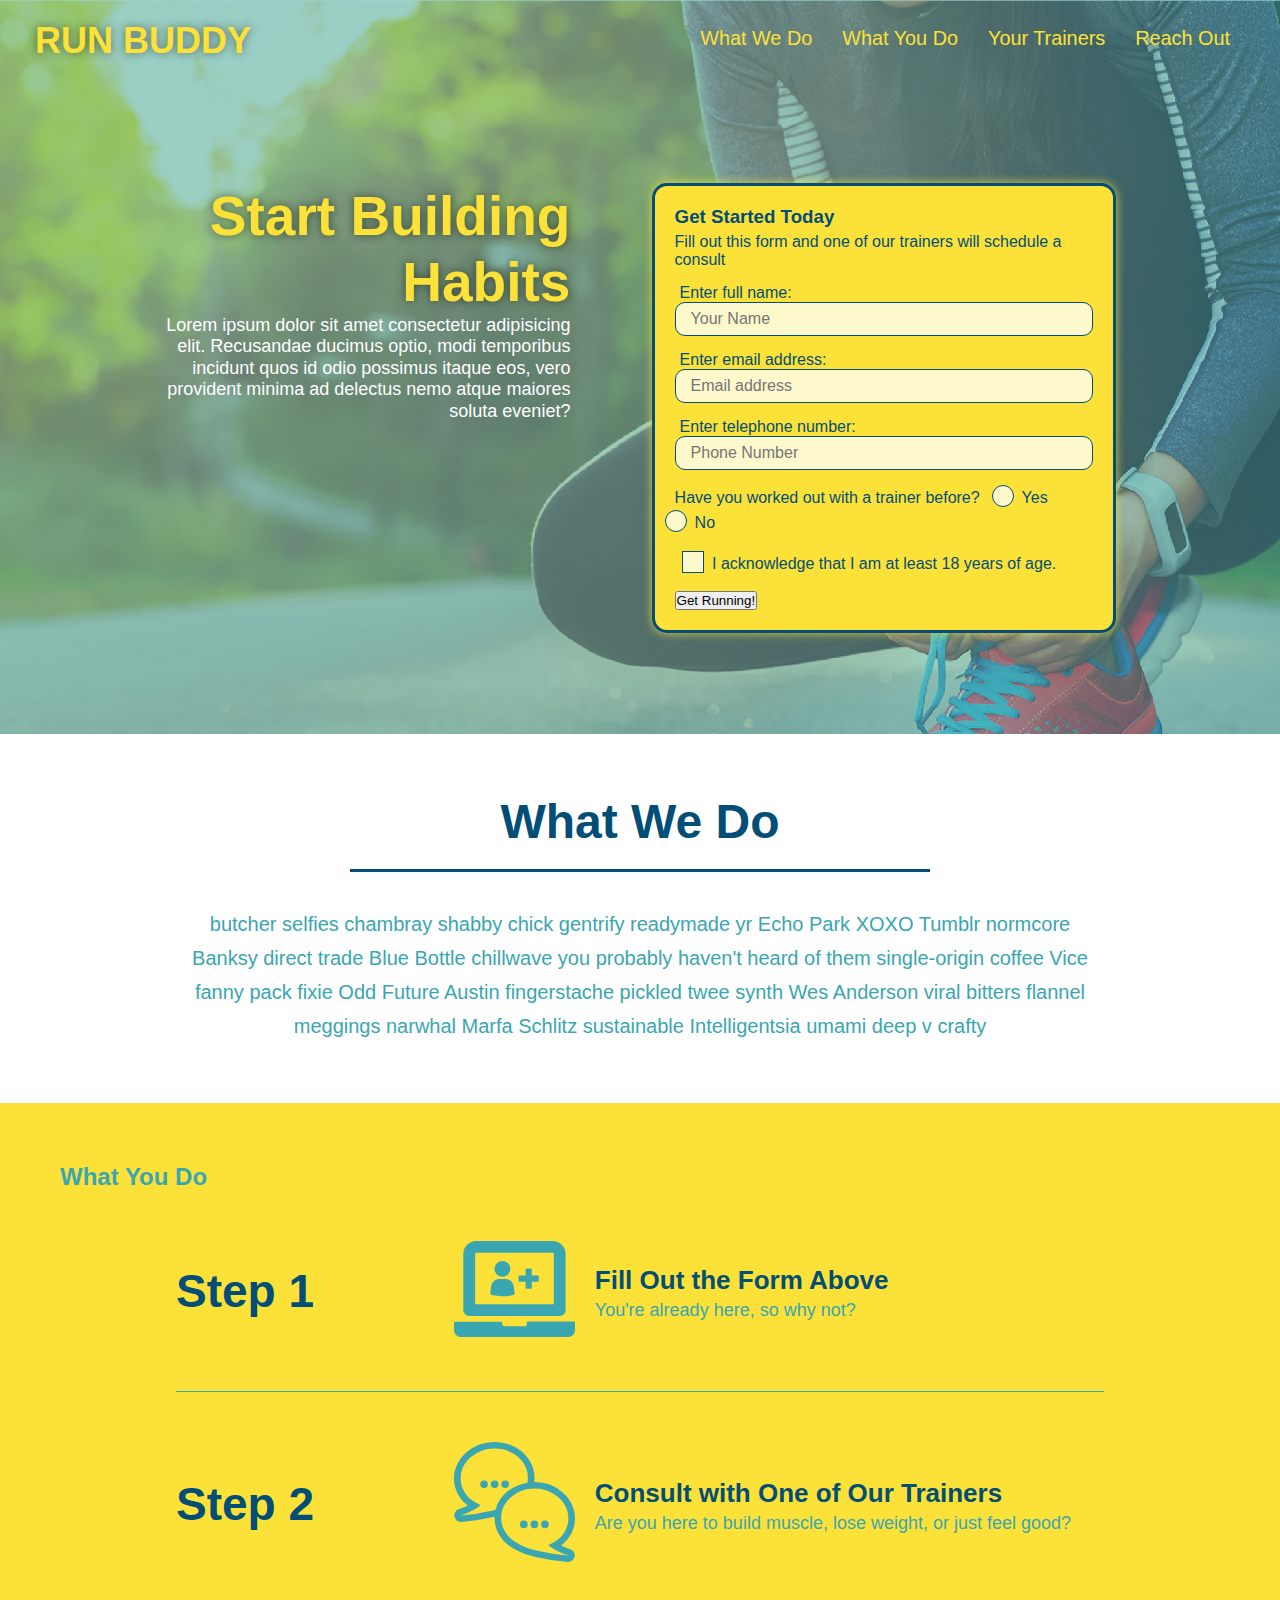
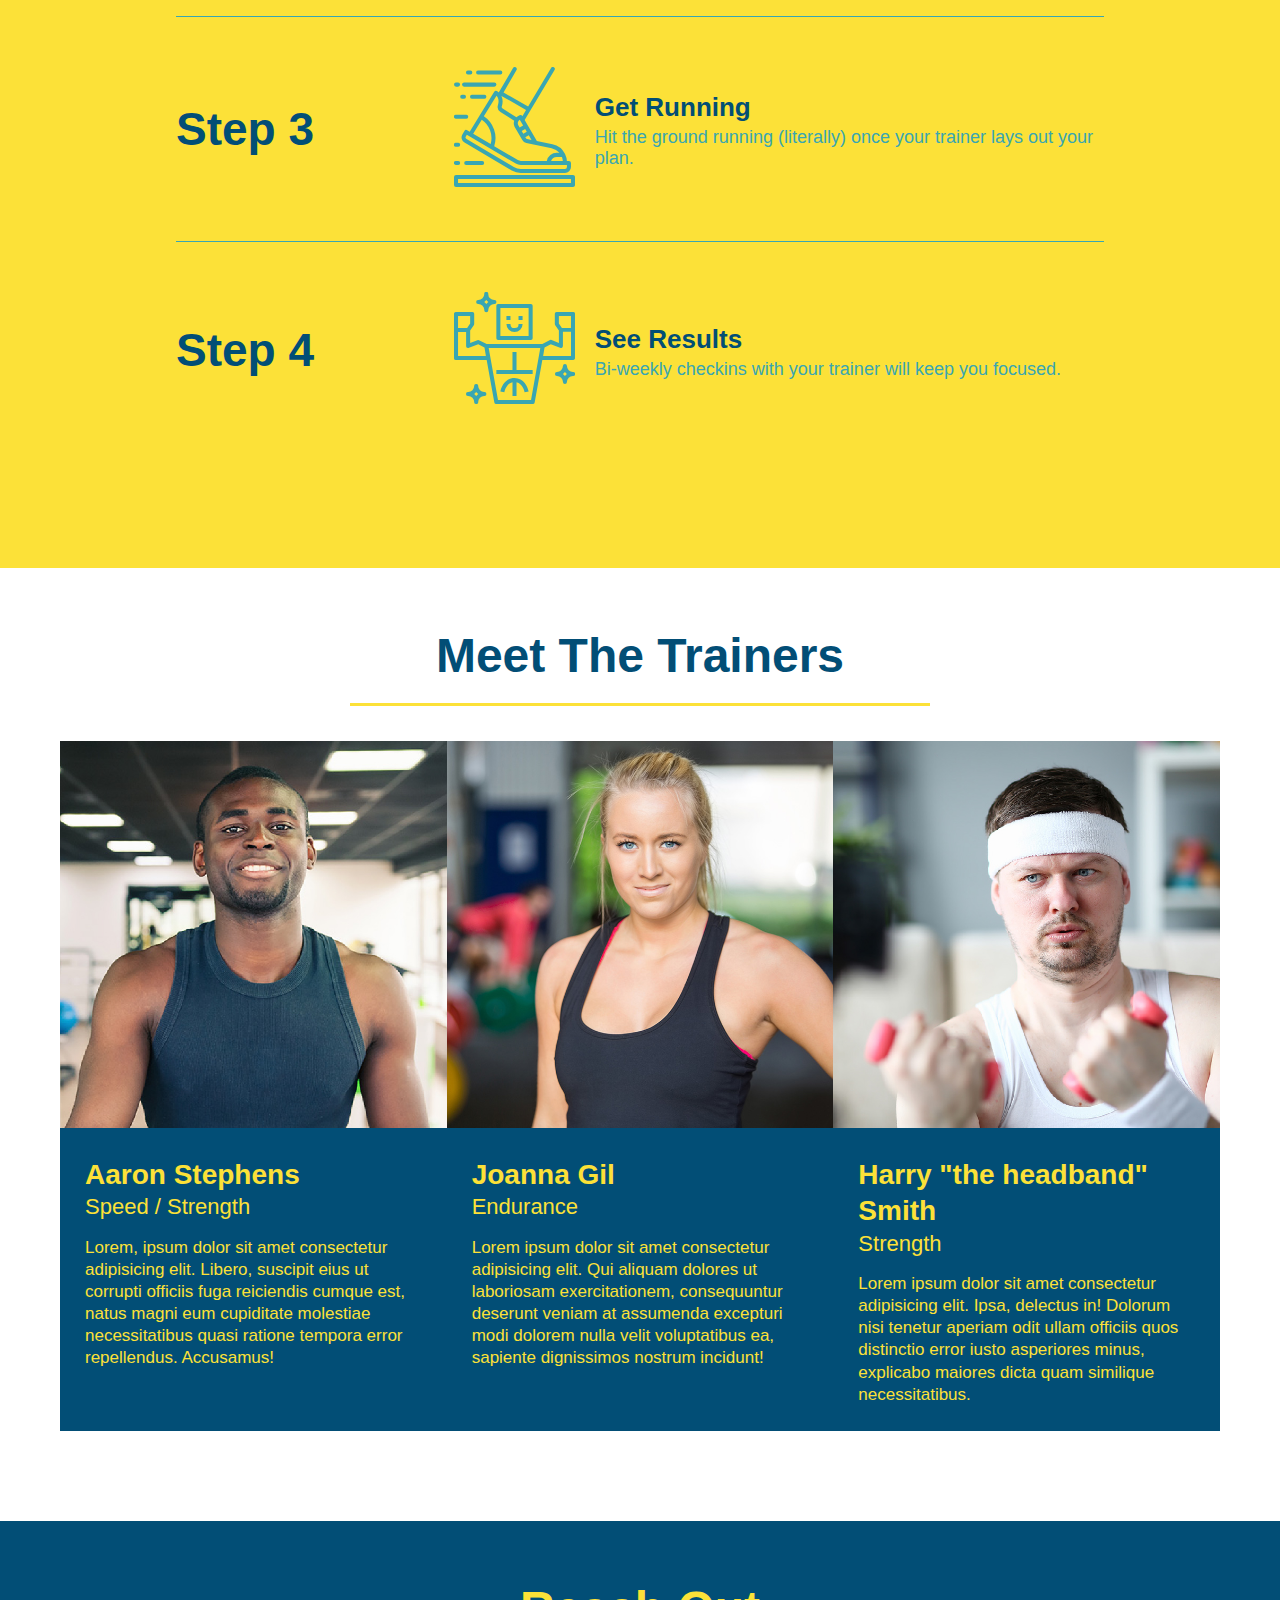
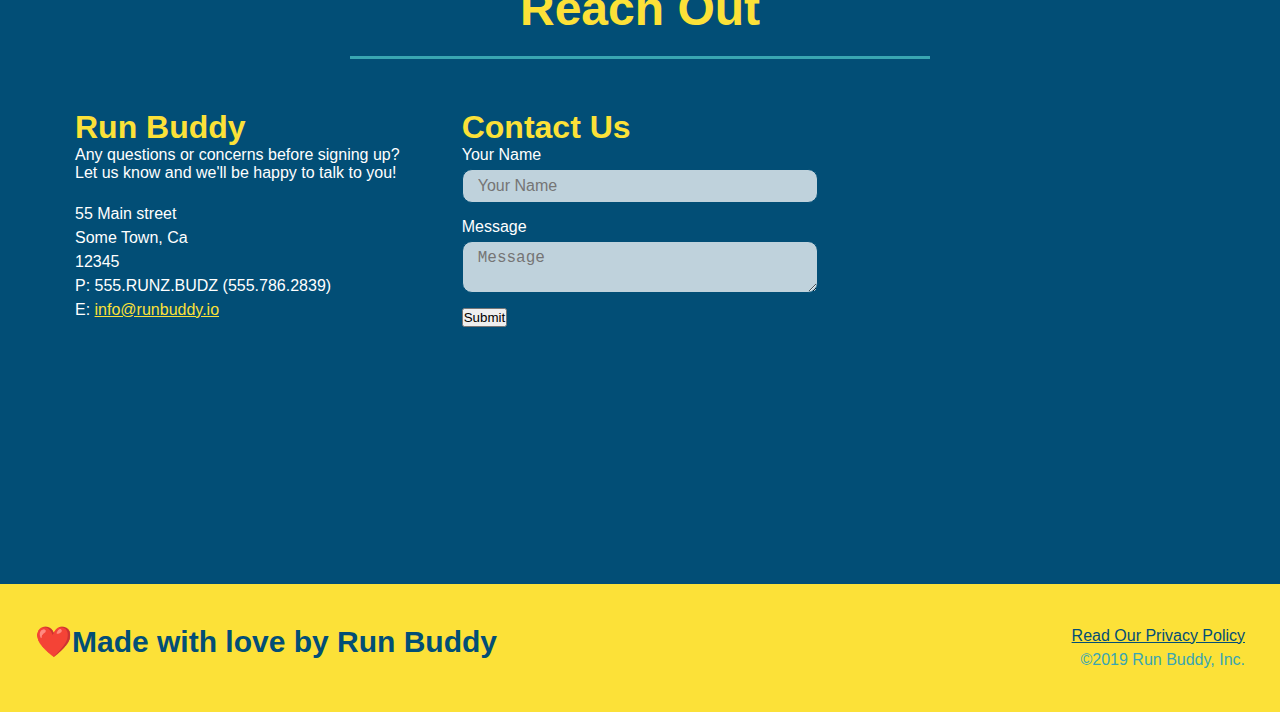
<file: index.html>
<!DOCTYPE html>
<html lang="en">
 
   <head> 
       <link rel="stylesheet" href="./assets/css/style.css" /> 
       <meta charset="UTF-8" />
       <meta name="viewport" content="width=device-width, initial-scale=1.0" />
       <title>Run Buddy</title> 
   </head>

</body>
   <!-- navigation -->
   <header>
        <h1>
            <a href="/">RUN BUDDY</a> 
        </h1>
        <nav>
            <!-- Unordered list element-->
            <ul>
                <!--List item element-->
                <li>
                    <!--Anchor element-->
                    <a href="#what-we-do">What We Do</a>
                </li>
                <li>
                    <a href="#what-you-do">What You Do</a>
                </li>
                <li>
                    <a href="#your-trainers">Your Trainers</a>
                </li>
                <li>
                    <a href="#reach-out">Reach Out</a> 
                </li> 
            </ul>
        </nav>
   </header>
 
    <!-- hero/jumbotron -->
    <section class="hero"> 
        <div class="hero-cta">
            <h2>Start Building Habits</h2>
            <p> Lorem ipsum dolor sit amet consectetur adipisicing elit. Recusandae ducimus optio, modi temporibus incidunt quos id odio possimus itaque eos, vero provident minima ad delectus nemo atque maiores soluta eveniet?</p>
        </div> 
        <div class="hero-form">
            <h3>Get Started Today</h3>
            <p>Fill out this form and one of our trainers will schedule a consult</p> 
        <!-- Add form element-->
        <form>
            <label for="name">Enter full name:</label> 
            <input type="text" placeholder="Your Name" name="name" id="name" class="form-input" /> 

            <label for="email">Enter email address:</label>
            <input type="email" placeholder="Email address" name="email" id="email" class="form-input" />

            <label for="phone">Enter telephone number:</label>
            <input type="tel" placeholder="Phone Number" name="phone" id="phone" class="form-input" /> 
            <p> 
                Have you worked out with a trainer before?
                <span class="radio-wrapper">
                    <input type="radio" name="trainer-confirm" id="trainer-yes" />
                    <label for="trainer-yes">Yes</label>
                </span>
                <span class="radio-wrapper">
                    <input type="radio" name="trainer-confirm" id="trainer-no" />
                    <label for="trainer-no">No</label> 
                </span>
            </p>
            <p>
               <span class="checkbox-wrapper">
                   <input type="checkbox" name="age-confirm" id="checkbox" />
                   <label for="checkbox">I acknowledge that I am at least 18 years of age.</label>
               </span>   
            </p>
            <button type="submit">
                 Get Running! 
            </button>  
        </form>
        </div> 
    </section>
    <!-- "what we do" section  -->
    <!-- Wrap every h2 with a class of "section-title" -->
    <section id="what-we-do" class="intro">
        <div class="flex-row">    
            <h2 class="section-title primary border">What We Do</h2>
        </div>
        <div class="flex-row">
            <p>
                butcher selfies chambray shabby chick gentrify readymade yr Echo Park XOXO Tumblr normcore Banksy direct trade Blue Bottle chillwave you probably haven't heard of them single-origin coffee Vice fanny pack fixie Odd Future Austin fingerstache pickled twee synth Wes Anderson viral bitters flannel meggings narwhal Marfa Schlitz sustainable Intelligentsia umami deep v crafty
            </p>
        </div>    
    </section>

    <!-- "what you do" section-->
    <section id="what-you-do" class="steps">
        <h2 class="setion-title secondary border">What You Do</h2>
        <!-- Took previous section and created a parent with two child elements -->
        <div class="step">
            <h3>Step 1</h3>
            <div class="step-info">
                <div class="step-img">
                    <img src="./assets/images/step-1.svg" alt="" />
                </div> 
                <div class="step-text">
                    <h4>Fill Out the Form Above</h4>
                    <p>You're already here, so why not?</p>
                </div>    
            </div>
        </div>

        <div class="step">
            <h3>Step 2</h3>
            <div class="step-info">
                <div class="step-img">
                    <img src="./assets/images/step-2.svg" alt="" />
                </div>
                <div class="step-text">
                    <h4>Consult with One of Our Trainers</h4> 
                    <p>Are you here to build muscle, lose weight, or just feel good?</p>   
                </div>
            </div>
        </div>

        <div class="step">
            <h3> Step 3</h3>
            <div class="step-info">
                <div class="step-img">
                    <img src="./assets/images/step-3.svg" alt="" />
                </div>  
                <div class="step-text">  
                    <h4>Get Running</h4>    
                    <p>Hit the ground running (literally) once your trainer lays out your plan.</p>
                </div>
            </div>    
        </div>

        <div class="step">
            <h3>Step 4</h3>
            <div class="step-info">
                <div class="step-img">
                    <img src="./assets/images/step-4.svg" alt="" />
                </div>
                <div class="step-text">
                    <h4>See Results</h4>
                    <p>Bi-weekly checkins with your trainer will keep you focused.</p>
                </div>    
            </div>
        </div>
    </section>

    <!-- "meet the trainers" section-->
    <section id="your-trainers"> 
        <div class="flex-row"><h2 class="section-title primary-border"> Meet The Trainers</h2></div>
    <div class="trainers"> 
        <article class="trainer">
            <img src="./assets/images/trainer-1.jpg" alt="Aaron Stephens in his workout clothes ready to pump some iron" />
        <div class="trainer-bio">
            <h3 class="trainer-name">Aaron Stephens</h3>
            <h4 class="trainer-role">Speed / Strength</h4>
            <p> Lorem, ipsum dolor sit amet consectetur adipisicing elit. Libero, suscipit eius ut corrupti officiis fuga reiciendis cumque est, natus magni eum cupiditate molestiae necessitatibus quasi ratione tempora error repellendus. Accusamus!</p>
        </div>
        </article>
        <!-- Second trainer bio-->
        <article class="trainer">
            <img src="./assets/images/trainer-2.jpg" alt="Joanna Gil cooling off after a hard workout">
            <div class="trainer-bio">
                <h3 class="trainer-name">Joanna Gil</h3>
                <h4 class="trainer-role">Endurance</h4>
                <p>Lorem ipsum dolor sit amet consectetur adipisicing elit. Qui aliquam dolores ut laboriosam exercitationem, consequuntur deserunt veniam at assumenda excepturi modi dolorem nulla velit voluptatibus ea, sapiente dignissimos nostrum incidunt!</p>
            </div>
        </article>
        <!-- Third Trainer Bio-->
        <article class="trainer">
            <img src="./assets/images/trainer-3.jpg" alt="Harry Smith wearing a head band while lifting">
            <div class="trainer-bio">
                <h3 class="trainer-name"> Harry "the headband" Smith</h3>
                <h4 class="trainer-role">Strength</h4>
                <p>Lorem ipsum dolor sit amet consectetur adipisicing elit. Ipsa, delectus in! Dolorum nisi tenetur aperiam odit ullam officiis quos distinctio error iusto asperiores minus, explicabo maiores dicta quam similique necessitatibus.</p>
            </div>
        </article>
    </div>  
    </section>

    <!--"reach out" section-->
    <section id="reach-out" class="contact">
        <div class="flex-row"> 
            <h2 class="section-title secondary-border">Reach Out</h2> 
        </div>
        <div class="contact-info"> 
            <!--Contact Info-->
            <div>
                <h3>Run Buddy</h3>
                <p>
                    Any questions or concerns before signing up?
                    <br/>
                    Let us know and we'll be happy to talk to you!
                </p>
                <address>
                55 Main street <br/>
                Some Town, Ca <br/>
                12345 <br/>
                P: 555.RUNZ.BUDZ (555.786.2839) <br/>
                E: <a href="mailto:info@runbuddy.io">info@runbuddy.io</a>
                </address>
            </div> 

            <div class="contact-form">
                <h3>Contact Us</h3>
                <form>
                    <label for="contact-name">Your Name</label>
                    <input type="text" id="contact-name" placeholder="Your Name">

                    <label for="contact-message"> Message </label>
                    <textarea id="contact-message" placeholder="Message"></textarea>

                    <button type="submit"> Submit</button>
                </form>
            </div>
                
            <iframe
            src="https://www.google.com/maps/embed?pb=!1m18!1m12!1m3!1d3147.1079747227936!2d-120.42364418397035!3d37.92790791110593!2m3!1f0!2f0!3f0!3m2!1i1024!2i768!4f13.1!3m3!1m2!1s0x8090c49129b6ac57%3A0xb56c7eb95a2cd8bd!2sMain%20St%2C%20California%2095327!5e0!3m2!1sen!2sus!4v1616426329495!5m2!1sen!2sus" 
            style="border: 0;"
            allowfullscreen=""
            loading="lazy">
            </iframe>
        </div>
    </section>

    <!--footer -->
    <footer>
        <h2> ❤️Made with love by Run Buddy</h2> 
        <div>
            <a href="./privacy-policy.html"> Read Our Privacy Policy</a><br />
            &copy;2019 Run Buddy, Inc.
        </div>
    </footer> 
</body>
</html>
</file>
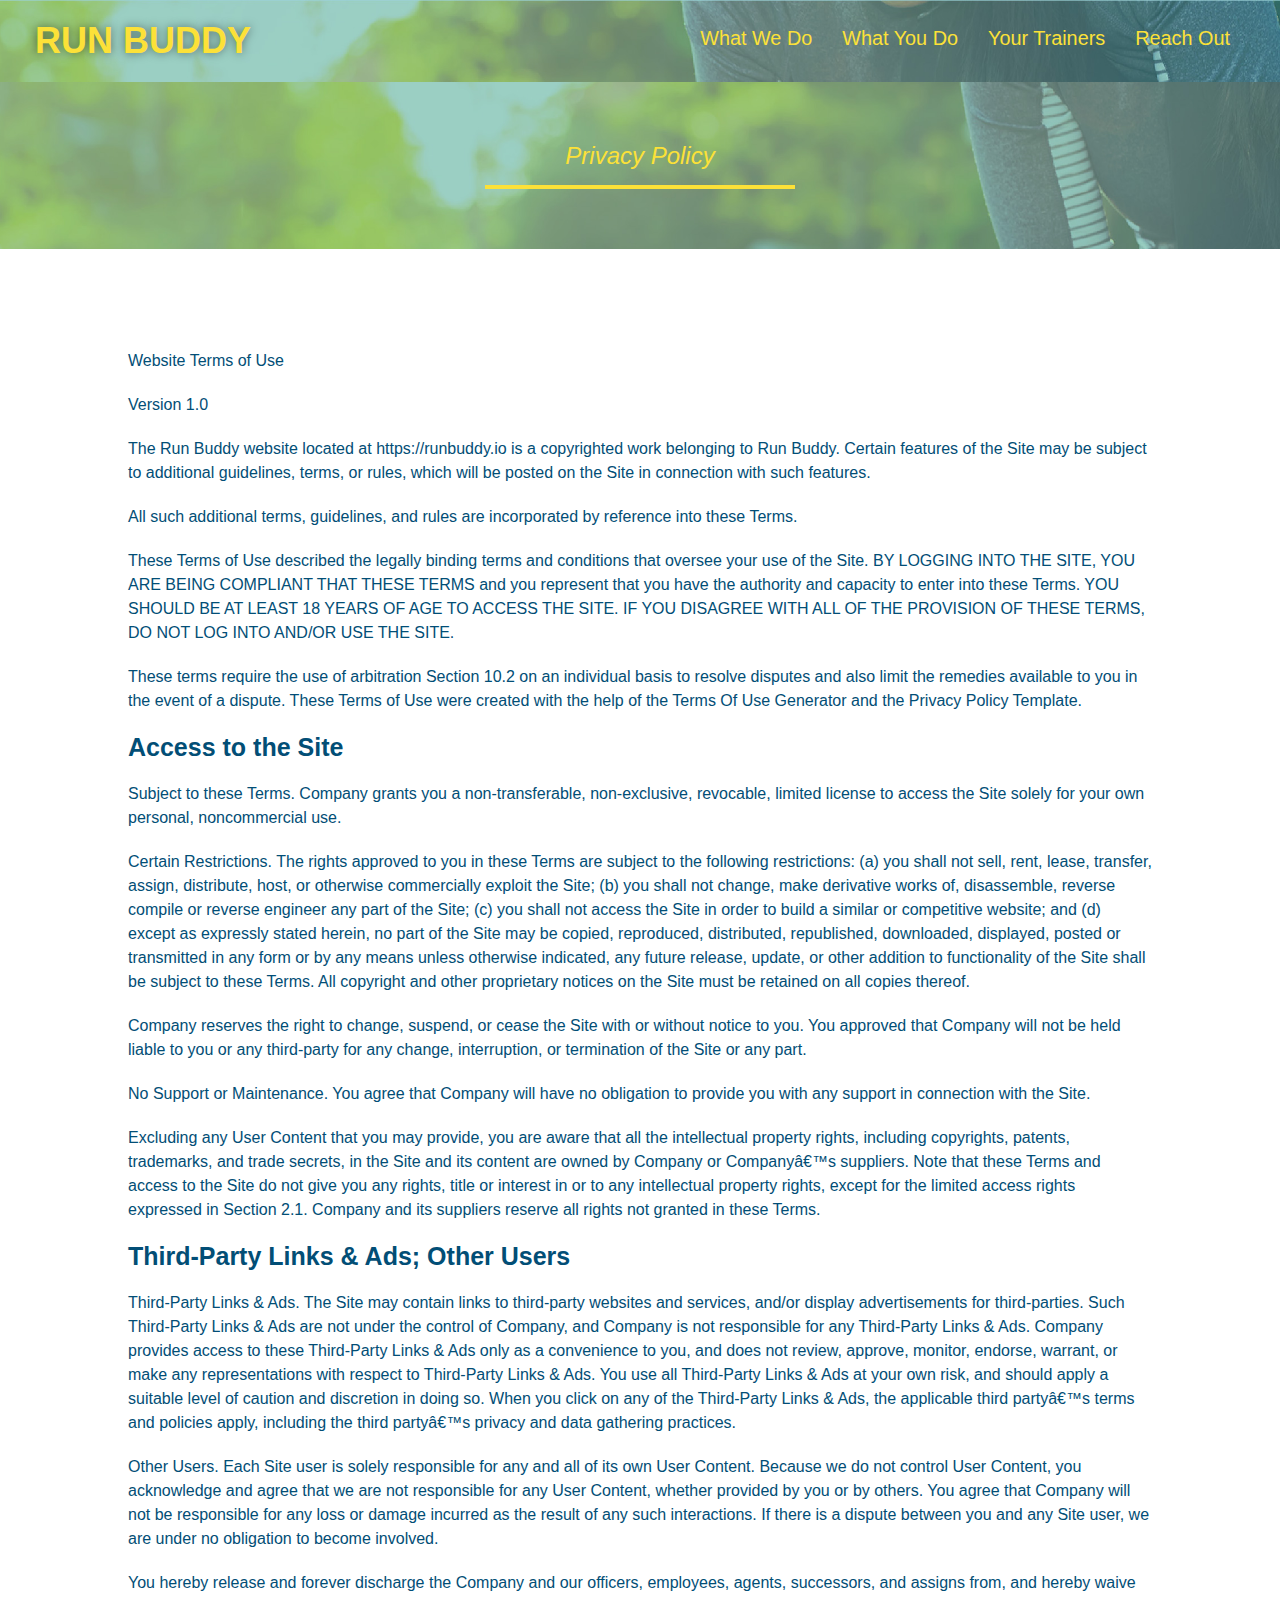
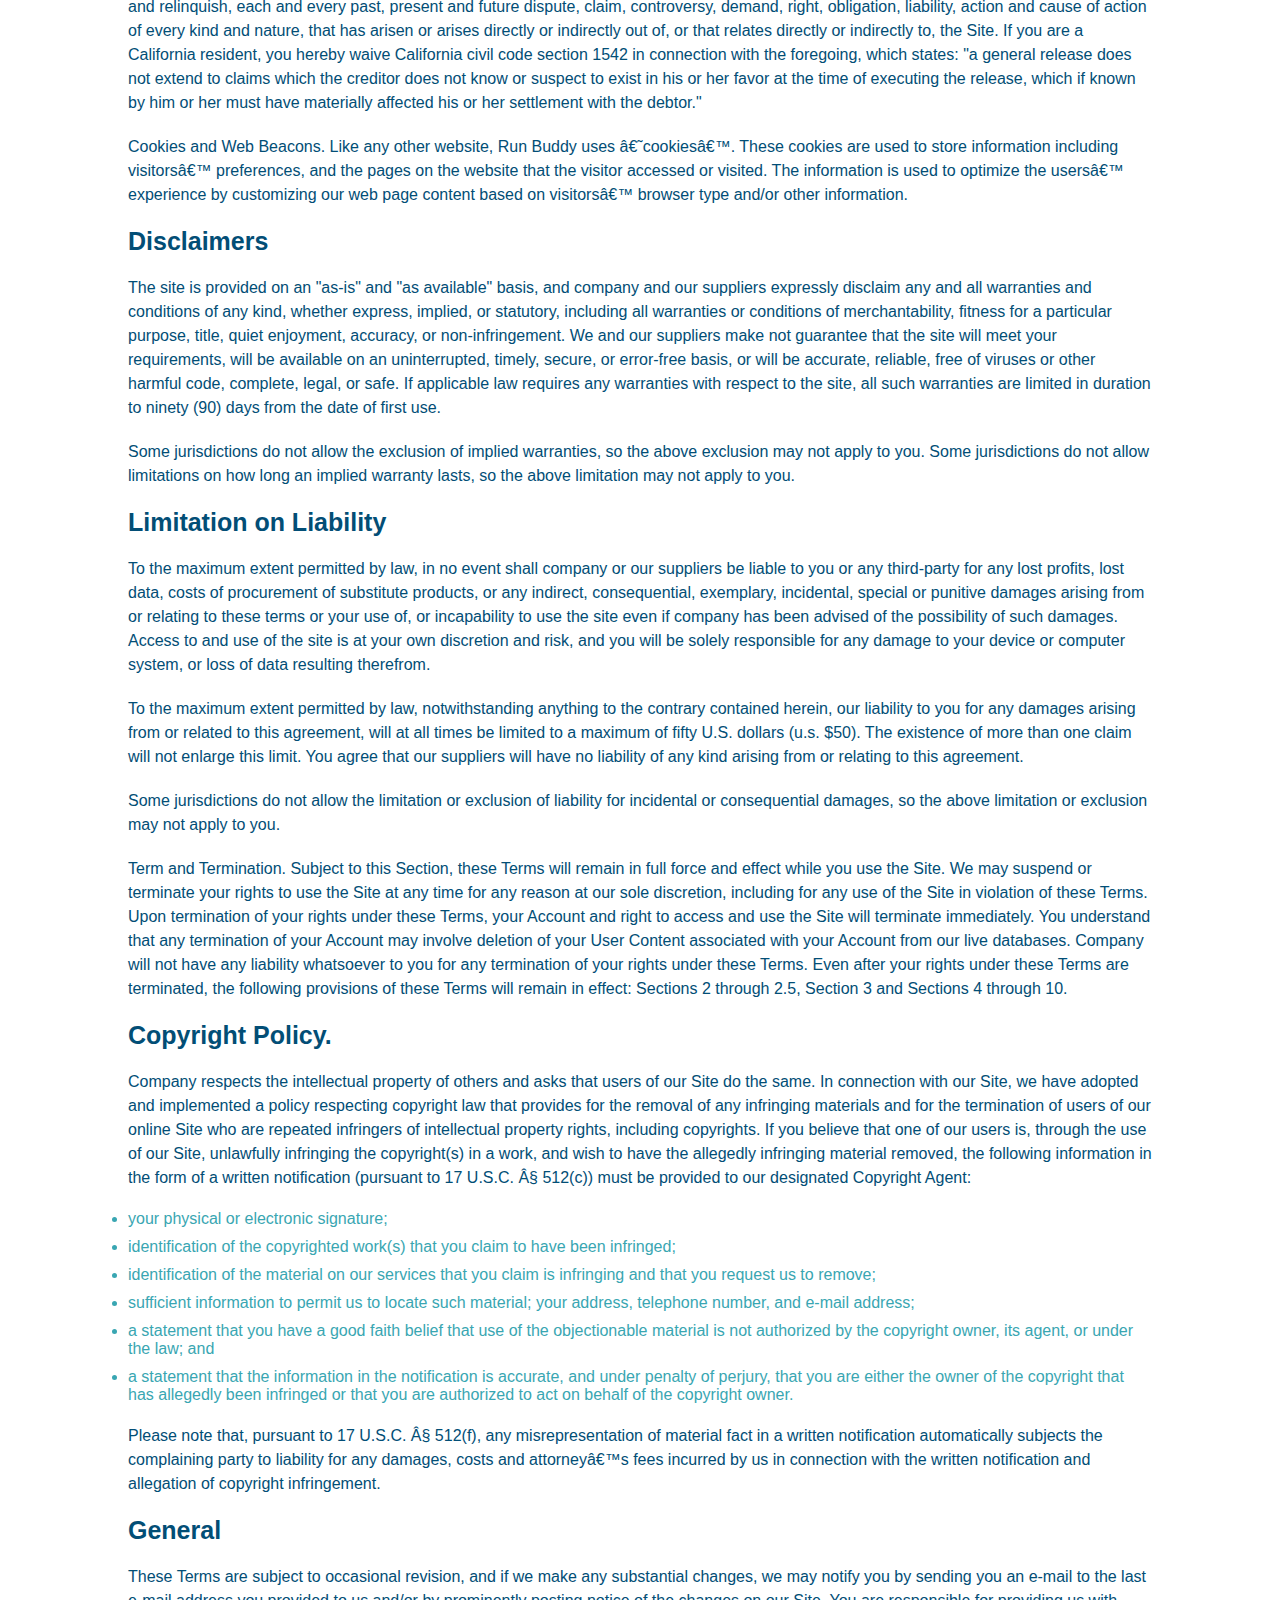
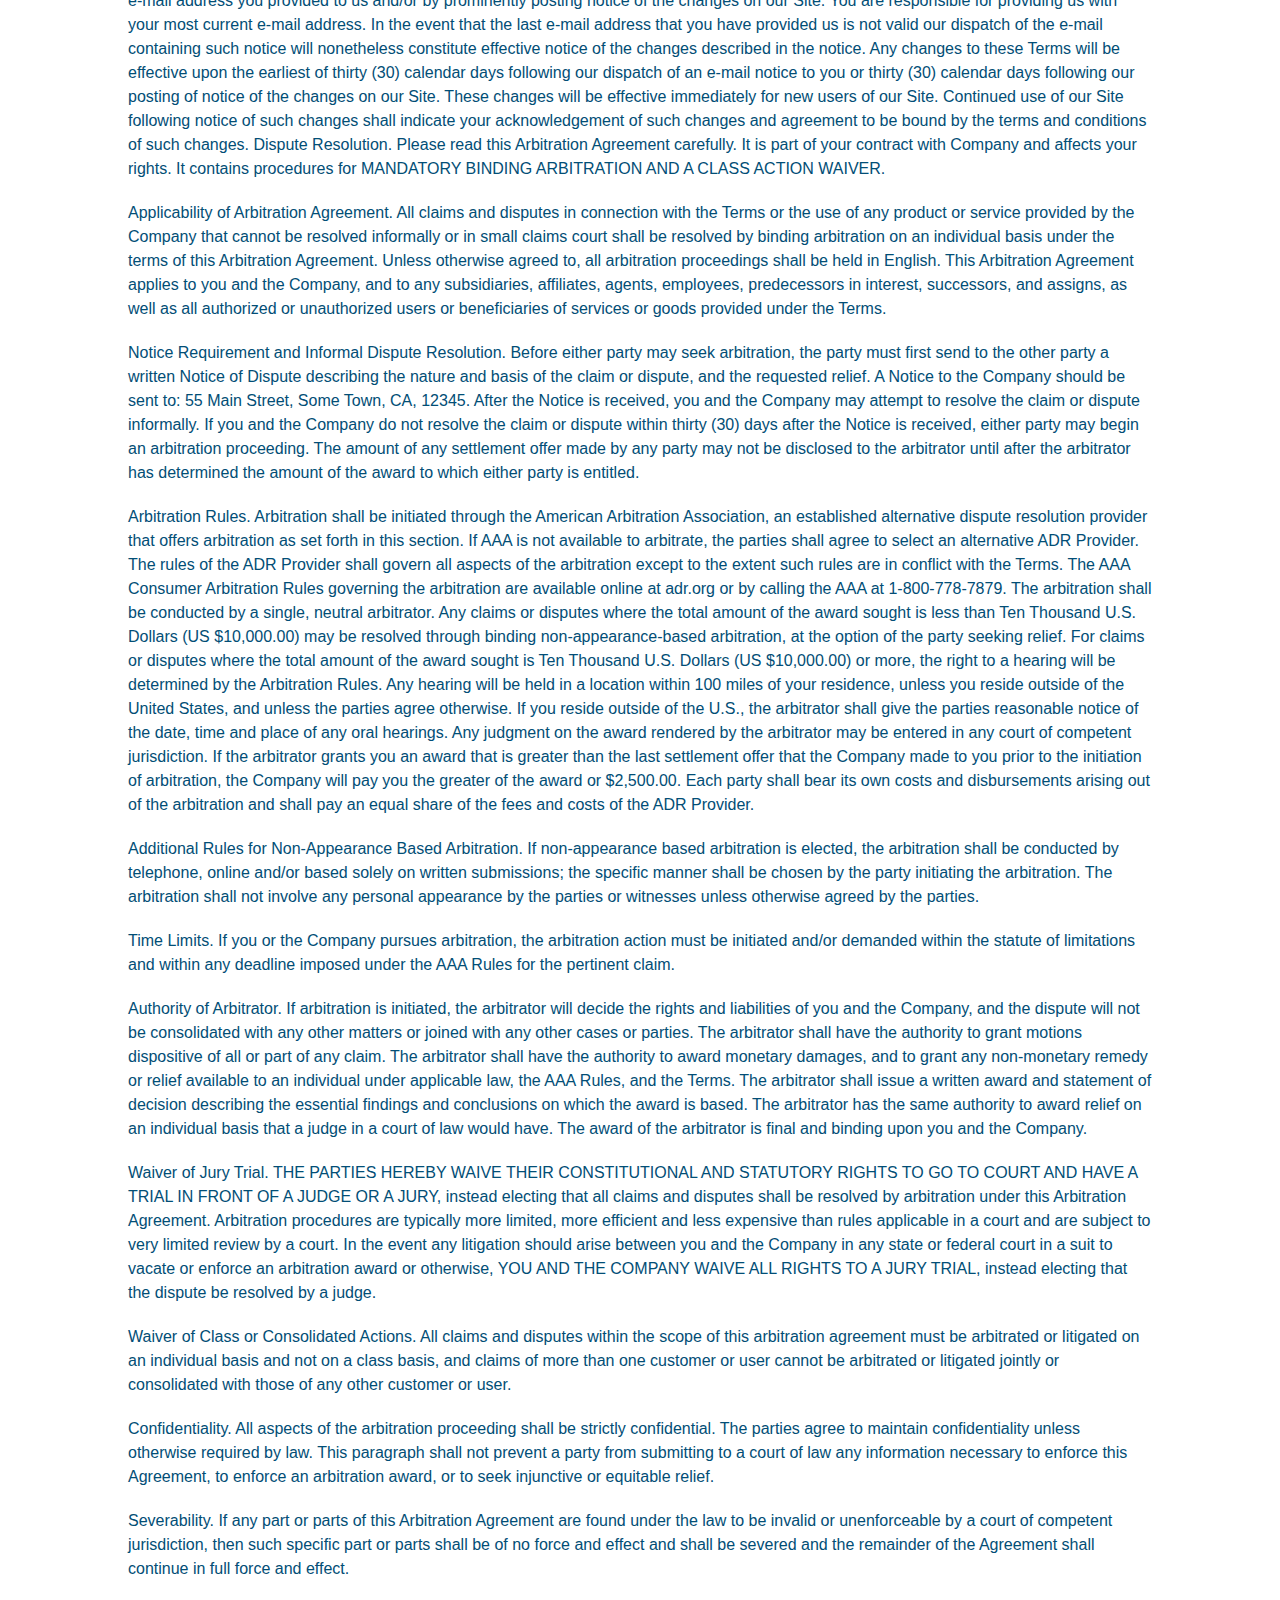
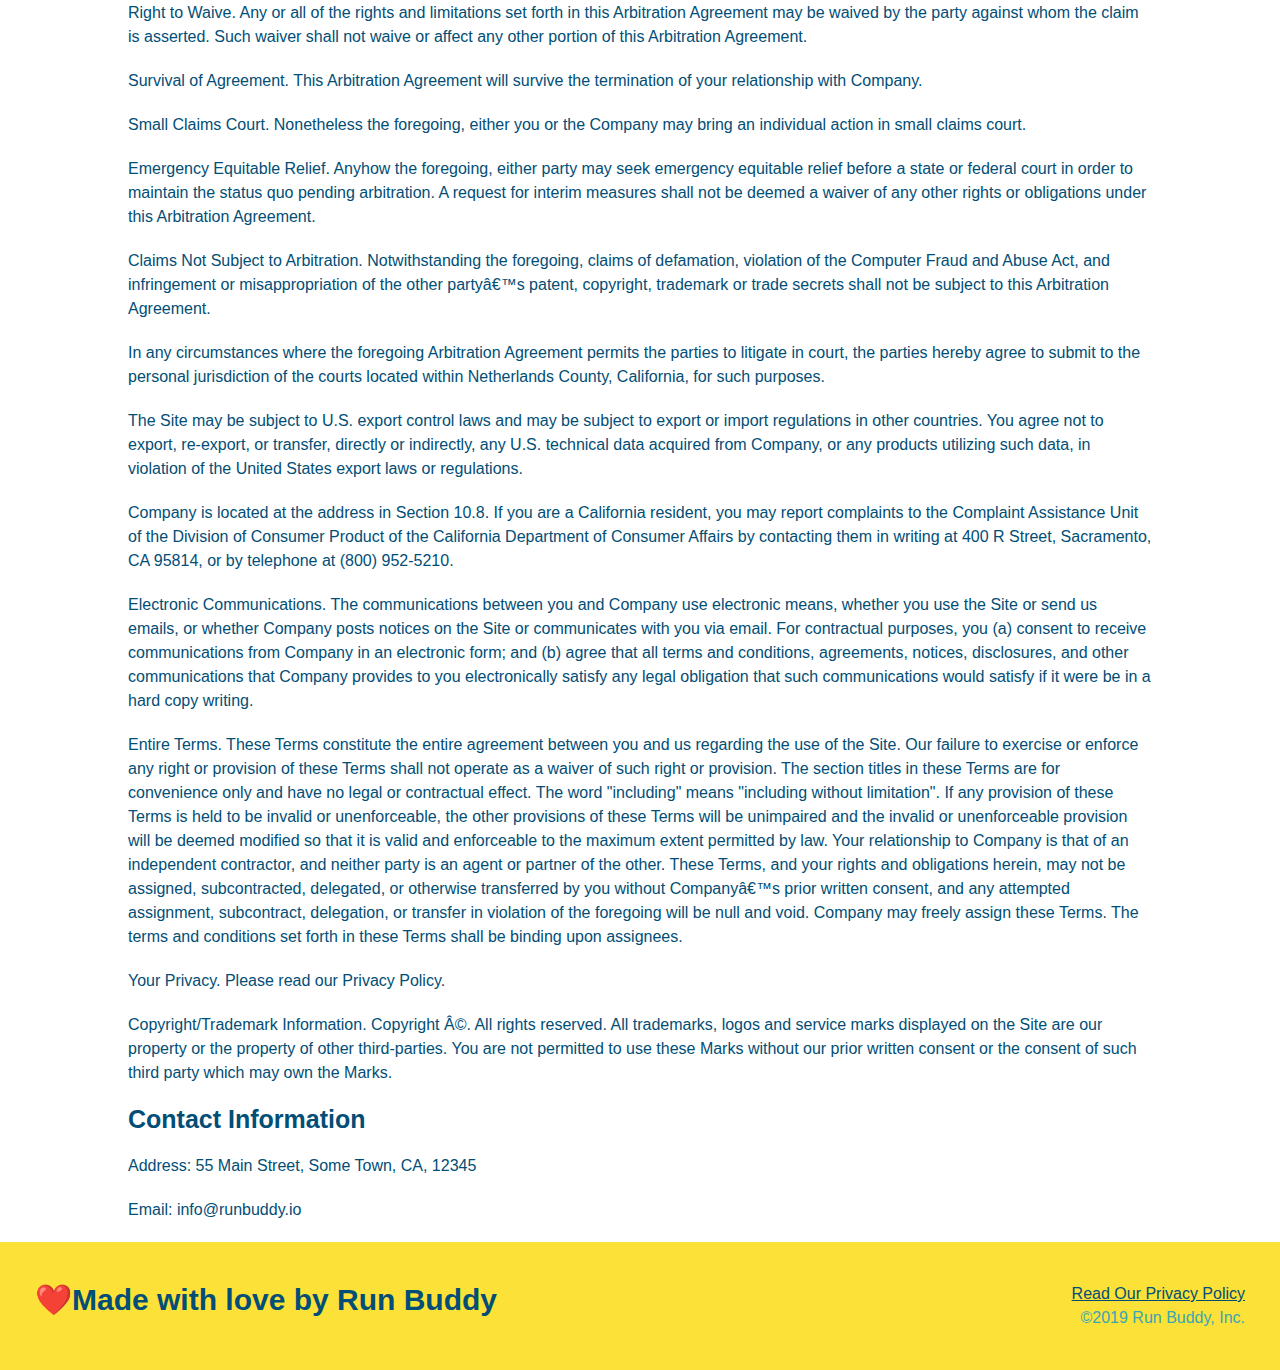
<file: privacy-policy.html>
<!DOCTYPE html>
<html lang="en-US">
    <head>
        <meta charset="UTF-8">
        <meta name="viewport" content="width=device-width, initial-scale=1.0"/>
        <title>Privacy Policy - Run Buddy</title>
        <link rel="stylesheet" href="./assets/css/style.css">
        <link rel="stylesheet" href="./assets/css/secondary-style.css">
    </head>
    
    <body>
        <header>
            <h1>
             <a href="/">RUN BUDDY</a> 
            </h1>
         <nav>
             <!-- Unordered list element-->
             <ul>
                 <!--List item element-->
                    <li>
                     <!--Anchor element-->
                        <a href="./index.html#what-we-do">What We Do</a>
                    </li>
                    <li>
                        <a href="./index.html#what-you-do">What You Do</a>
                    </li>
                    <li>
                        <a href="./index.htmkl#your-trainers">Your Trainers</a>
                    </li>
                    <li>
                        <a href=".index.html#reach-out">Reach Out</a> 
                    </li> 
                </ul>
            </nav>
        </header>
        <section class="hero">
            <div class="hero-secondary"></div> 
            <h2 class="page-title">
                Privacy Policy 
            </h2>
        </section>
        <article class="secondary-content">
            
      <p>
        Website Terms of Use
      </p>

      <p>
        Version 1.0
      </p>

      <p>
        The Run Buddy website located at https://runbuddy.io is a copyrighted work belonging to Run Buddy. Certain
        features of the Site may be subject to additional guidelines, terms, or rules, which will be posted on the Site
        in connection with such features.
      </p>

      <p>
        All such additional terms, guidelines, and rules are incorporated by reference into these Terms.
      </p>

      <p>
        These Terms of Use described the legally binding terms and conditions that oversee your use of the Site. BY
        LOGGING INTO THE SITE, YOU ARE BEING COMPLIANT THAT THESE TERMS and you represent that you have the authority
        and capacity to enter into these Terms. YOU SHOULD BE AT LEAST 18 YEARS OF AGE TO ACCESS THE SITE. IF YOU
        DISAGREE WITH ALL OF THE PROVISION OF THESE TERMS, DO NOT LOG INTO AND/OR USE THE SITE.
      </p>

      <p>
        These terms require the use of arbitration Section 10.2 on an individual basis to resolve disputes and also
        limit the remedies available to you in the event of a dispute. These Terms of Use were created with the help of
        the Terms Of Use Generator and the Privacy Policy Template.
      </p>

      <h3>
        Access to the Site
      </h3>

      <p>
        Subject to these Terms. Company grants you a non-transferable, non-exclusive, revocable, limited license to
        access the Site solely for your own personal, noncommercial use.
      </p>

      <p>
        Certain Restrictions. The rights approved to you in these Terms are subject to the following restrictions: (a)
        you shall not sell, rent, lease, transfer, assign, distribute, host, or otherwise commercially exploit the Site;
        (b) you shall not change, make derivative works of, disassemble, reverse compile or reverse engineer any part of
        the Site; (c) you shall not access the Site in order to build a similar or competitive website; and (d) except
        as expressly stated herein, no part of the Site may be copied, reproduced, distributed, republished, downloaded,
        displayed, posted or transmitted in any form or by any means unless otherwise indicated, any future release,
        update, or other addition to functionality of the Site shall be subject to these Terms. All copyright and other
        proprietary notices on the Site must be retained on all copies thereof.
      </p>

      <p>
        Company reserves the right to change, suspend, or cease the Site with or without notice to you. You approved
        that Company will not be held liable to you or any third-party for any change, interruption, or termination of
        the Site or any part.
      </p>

      <p>
        No Support or Maintenance. You agree that Company will have no obligation to provide you with any support in
        connection with the Site.
      </p>

      <p>
        Excluding any User Content that you may provide, you are aware that all the intellectual property rights,
        including copyrights, patents, trademarks, and trade secrets, in the Site and its content are owned by Company
        or Companyâ€™s suppliers. Note that these Terms and access to the Site do not give you any rights, title or
        interest in or to any intellectual property rights, except for the limited access rights expressed in Section
        2.1. Company and its suppliers reserve all rights not granted in these Terms.
      </p>

      <h3>
        Third-Party Links & Ads; Other Users
      </h3>

      <p>
        Third-Party Links & Ads. The Site may contain links to third-party websites and services, and/or display
        advertisements for third-parties. Such Third-Party Links & Ads are not under the control of Company, and Company
        is not responsible for any Third-Party Links & Ads. Company provides access to these Third-Party Links & Ads
        only as a convenience to you, and does not review, approve, monitor, endorse, warrant, or make any
        representations with respect to Third-Party Links & Ads. You use all Third-Party Links & Ads at your own risk,
        and should apply a suitable level of caution and discretion in doing so. When you click on any of the
        Third-Party Links & Ads, the applicable third partyâ€™s terms and policies apply, including the third partyâ€™s
        privacy and data gathering practices.
      </p>

      <p>
        Other Users. Each Site user is solely responsible for any and all of its own User Content. Because we do not
        control User Content, you acknowledge and agree that we are not responsible for any User Content, whether
        provided by you or by others. You agree that Company will not be responsible for any loss or damage incurred as
        the result of any such interactions. If there is a dispute between you and any Site user, we are under no
        obligation to become involved.
      </p>

      <p>
        You hereby release and forever discharge the Company and our officers, employees, agents, successors, and
        assigns from, and hereby waive and relinquish, each and every past, present and future dispute, claim,
        controversy, demand, right, obligation, liability, action and cause of action of every kind and nature, that has
        arisen or arises directly or indirectly out of, or that relates directly or indirectly to, the Site. If you are
        a California resident, you hereby waive California civil code section 1542 in connection with the foregoing,
        which states: "a general release does not extend to claims which the creditor does not know or suspect to exist
        in his or her favor at the time of executing the release, which if known by him or her must have materially
        affected his or her settlement with the debtor."
      </p>

      <p>
        Cookies and Web Beacons. Like any other website, Run Buddy uses â€˜cookiesâ€™. These cookies are used to store
        information including visitorsâ€™ preferences, and the pages on the website that the visitor accessed or visited.
        The information is used to optimize the usersâ€™ experience by customizing our web page content based on visitorsâ€™
        browser type and/or other information.
      </p>

      <h3>
        Disclaimers
      </h3>

      <p>
        The site is provided on an "as-is" and "as available" basis, and company and our suppliers expressly disclaim
        any and all warranties and conditions of any kind, whether express, implied, or statutory, including all
        warranties or conditions of merchantability, fitness for a particular purpose, title, quiet enjoyment, accuracy,
        or non-infringement. We and our suppliers make not guarantee that the site will meet your requirements, will be
        available on an uninterrupted, timely, secure, or error-free basis, or will be accurate, reliable, free of
        viruses or other harmful code, complete, legal, or safe. If applicable law requires any warranties with respect
        to the site, all such warranties are limited in duration to ninety (90) days from the date of first use.
      </p>

      <p>
        Some jurisdictions do not allow the exclusion of implied warranties, so the above exclusion may not apply to
        you. Some jurisdictions do not allow limitations on how long an implied warranty lasts, so the above limitation
        may not apply to you.
      </p>

      <h3>
        Limitation on Liability
      </h3>

      <p>
        To the maximum extent permitted by law, in no event shall company or our suppliers be liable to you or any
        third-party for any lost profits, lost data, costs of procurement of substitute products, or any indirect,
        consequential, exemplary, incidental, special or punitive damages arising from or relating to these terms or
        your use of, or incapability to use the site even if company has been advised of the possibility of such
        damages. Access to and use of the site is at your own discretion and risk, and you will be solely responsible
        for any damage to your device or computer system, or loss of data resulting therefrom.
      </p>

      <p>
        To the maximum extent permitted by law, notwithstanding anything to the contrary contained herein, our liability
        to you for any damages arising from or related to this agreement, will at all times be limited to a maximum of
        fifty U.S. dollars (u.s. $50). The existence of more than one claim will not enlarge this limit. You agree that
        our suppliers will have no liability of any kind arising from or relating to this agreement.
      </p>

      <p>
        Some jurisdictions do not allow the limitation or exclusion of liability for incidental or consequential
        damages, so the above limitation or exclusion may not apply to you.
      </p>

      <p>
        Term and Termination. Subject to this Section, these Terms will remain in full force and effect while you use
        the Site. We may suspend or terminate your rights to use the Site at any time for any reason at our sole
        discretion, including for any use of the Site in violation of these Terms. Upon termination of your rights under
        these Terms, your Account and right to access and use the Site will terminate immediately. You understand that
        any termination of your Account may involve deletion of your User Content associated with your Account from our
        live databases. Company will not have any liability whatsoever to you for any termination of your rights under
        these Terms. Even after your rights under these Terms are terminated, the following provisions of these Terms
        will remain in effect: Sections 2 through 2.5, Section 3 and Sections 4 through 10.
      </p>

      <h3>
        Copyright Policy.
      </h3>

      <p>
        Company respects the intellectual property of others and asks that users of our Site do the same. In connection
        with our Site, we have adopted and implemented a policy respecting copyright law that provides for the removal
        of any infringing materials and for the termination of users of our online Site who are repeated infringers of
        intellectual property rights, including copyrights. If you believe that one of our users is, through the use of
        our Site, unlawfully infringing the copyright(s) in a work, and wish to have the allegedly infringing material
        removed, the following information in the form of a written notification (pursuant to 17 U.S.C. Â§ 512(c)) must
        be provided to our designated Copyright Agent:
      </p>

      <ul>
        <li>
          your physical or electronic signature;
        </li>
        <li>
          identification of the copyrighted work(s) that you claim to have been infringed;
        </li>
        <li>
          identification of the material on our services that you claim is infringing and that you request us to remove;
        </li>
        <li>
          sufficient information to permit us to locate such material; your address, telephone number, and e-mail
          address;
        </li>
        <li>
          a statement that you have a good faith belief that use of the objectionable material is not authorized by the
          copyright owner, its agent, or under the law; and
        </li>
        <li>
          a statement that the information in the notification is accurate, and under penalty of perjury, that you are
          either the owner of the copyright that has allegedly been infringed or that you are authorized to act on
          behalf of the copyright owner.
        </li>
      </ul>

      <p>
        Please note that, pursuant to 17 U.S.C. Â§ 512(f), any misrepresentation of material fact in a written
        notification automatically subjects the complaining party to liability for any damages, costs and attorneyâ€™s
        fees incurred by us in connection with the written notification and allegation of copyright infringement.
      </p>

      <h3>
        General
      </h3>

      <p>
        These Terms are subject to occasional revision, and if we make any substantial changes, we may notify you by
        sending you an e-mail to the last e-mail address you provided to us and/or by prominently posting notice of the
        changes on our Site. You are responsible for providing us with your most current e-mail address. In the event
        that the last e-mail address that you have provided us is not valid our dispatch of the e-mail containing such
        notice will nonetheless constitute effective notice of the changes described in the notice. Any changes to these
        Terms will be effective upon the earliest of thirty (30) calendar days following our dispatch of an e-mail
        notice to you or thirty (30) calendar days following our posting of notice of the changes on our Site. These
        changes will be effective immediately for new users of our Site. Continued use of our Site following notice of
        such changes shall indicate your acknowledgement of such changes and agreement to be bound by the terms and
        conditions of such changes. Dispute Resolution. Please read this Arbitration Agreement carefully. It is part of
        your contract with Company and affects your rights. It contains procedures for MANDATORY BINDING ARBITRATION AND
        A CLASS ACTION WAIVER.
      </p>

      <p>
        Applicability of Arbitration Agreement. All claims and disputes in connection with the Terms or the use of any
        product or service provided by the Company that cannot be resolved informally or in small claims court shall be
        resolved by binding arbitration on an individual basis under the terms of this Arbitration Agreement. Unless
        otherwise agreed to, all arbitration proceedings shall be held in English. This Arbitration Agreement applies to
        you and the Company, and to any subsidiaries, affiliates, agents, employees, predecessors in interest,
        successors, and assigns, as well as all authorized or unauthorized users or beneficiaries of services or goods
        provided under the Terms.
      </p>

      <p>
        Notice Requirement and Informal Dispute Resolution. Before either party may seek arbitration, the party must
        first send to the other party a written Notice of Dispute describing the nature and basis of the claim or
        dispute, and the requested relief. A Notice to the Company should be sent to: 55 Main Street, Some Town, CA,
        12345. After the Notice is received, you and the Company may attempt to resolve the claim or dispute informally.
        If you and the Company do not resolve the claim or dispute within thirty (30) days after the Notice is received,
        either party may begin an arbitration proceeding. The amount of any settlement offer made by any party may not
        be disclosed to the arbitrator until after the arbitrator has determined the amount of the award to which either
        party is entitled.
      </p>

      <p>
        Arbitration Rules. Arbitration shall be initiated through the American Arbitration Association, an established
        alternative dispute resolution provider that offers arbitration as set forth in this section. If AAA is not
        available to arbitrate, the parties shall agree to select an alternative ADR Provider. The rules of the ADR
        Provider shall govern all aspects of the arbitration except to the extent such rules are in conflict with the
        Terms. The AAA Consumer Arbitration Rules governing the arbitration are available online at adr.org or by
        calling the AAA at 1-800-778-7879. The arbitration shall be conducted by a single, neutral arbitrator. Any
        claims or disputes where the total amount of the award sought is less than Ten Thousand U.S. Dollars (US
        $10,000.00) may be resolved through binding non-appearance-based arbitration, at the option of the party seeking
        relief. For claims or disputes where the total amount of the award sought is Ten Thousand U.S. Dollars (US
        $10,000.00) or more, the right to a hearing will be determined by the Arbitration Rules. Any hearing will be
        held in a location within 100 miles of your residence, unless you reside outside of the United States, and
        unless the parties agree otherwise. If you reside outside of the U.S., the arbitrator shall give the parties
        reasonable notice of the date, time and place of any oral hearings. Any judgment on the award rendered by the
        arbitrator may be entered in any court of competent jurisdiction. If the arbitrator grants you an award that is
        greater than the last settlement offer that the Company made to you prior to the initiation of arbitration, the
        Company will pay you the greater of the award or $2,500.00. Each party shall bear its own costs and
        disbursements arising out of the arbitration and shall pay an equal share of the fees and costs of the ADR
        Provider.
      </p>

      <p>
        Additional Rules for Non-Appearance Based Arbitration. If non-appearance based arbitration is elected, the
        arbitration shall be conducted by telephone, online and/or based solely on written submissions; the specific
        manner shall be chosen by the party initiating the arbitration. The arbitration shall not involve any personal
        appearance by the parties or witnesses unless otherwise agreed by the parties.
      </p>

      <p>
        Time Limits. If you or the Company pursues arbitration, the arbitration action must be initiated and/or demanded
        within the statute of limitations and within any deadline imposed under the AAA Rules for the pertinent claim.
      </p>

      <p>
        Authority of Arbitrator. If arbitration is initiated, the arbitrator will decide the rights and liabilities of
        you and the Company, and the dispute will not be consolidated with any other matters or joined with any other
        cases or parties. The arbitrator shall have the authority to grant motions dispositive of all or part of any
        claim. The arbitrator shall have the authority to award monetary damages, and to grant any non-monetary remedy
        or relief available to an individual under applicable law, the AAA Rules, and the Terms. The arbitrator shall
        issue a written award and statement of decision describing the essential findings and conclusions on which the
        award is based. The arbitrator has the same authority to award relief on an individual basis that a judge in a
        court of law would have. The award of the arbitrator is final and binding upon you and the Company.
      </p>

      <p>
        Waiver of Jury Trial. THE PARTIES HEREBY WAIVE THEIR CONSTITUTIONAL AND STATUTORY RIGHTS TO GO TO COURT AND HAVE
        A TRIAL IN FRONT OF A JUDGE OR A JURY, instead electing that all claims and disputes shall be resolved by
        arbitration under this Arbitration Agreement. Arbitration procedures are typically more limited, more efficient
        and less expensive than rules applicable in a court and are subject to very limited review by a court. In the
        event any litigation should arise between you and the Company in any state or federal court in a suit to vacate
        or enforce an arbitration award or otherwise, YOU AND THE COMPANY WAIVE ALL RIGHTS TO A JURY TRIAL, instead
        electing that the dispute be resolved by a judge.
      </p>

      <p>
        Waiver of Class or Consolidated Actions. All claims and disputes within the scope of this arbitration agreement
        must be arbitrated or litigated on an individual basis and not on a class basis, and claims of more than one
        customer or user cannot be arbitrated or litigated jointly or consolidated with those of any other customer or
        user.
      </p>

      <p>
        Confidentiality. All aspects of the arbitration proceeding shall be strictly confidential. The parties agree to
        maintain confidentiality unless otherwise required by law. This paragraph shall not prevent a party from
        submitting to a court of law any information necessary to enforce this Agreement, to enforce an arbitration
        award, or to seek injunctive or equitable relief.
      </p>

      <p>
        Severability. If any part or parts of this Arbitration Agreement are found under the law to be invalid or
        unenforceable by a court of competent jurisdiction, then such specific part or parts shall be of no force and
        effect and shall be severed and the remainder of the Agreement shall continue in full force and effect.
      </p>

      <p>
        Right to Waive. Any or all of the rights and limitations set forth in this Arbitration Agreement may be waived
        by the party against whom the claim is asserted. Such waiver shall not waive or affect any other portion of this
        Arbitration Agreement.
      </p>

      <p>
        Survival of Agreement. This Arbitration Agreement will survive the termination of your relationship with
        Company.
      </p>

      <p>
        Small Claims Court. Nonetheless the foregoing, either you or the Company may bring an individual action in small
        claims court.
      </p>

      <p>
        Emergency Equitable Relief. Anyhow the foregoing, either party may seek emergency equitable relief before a
        state or federal court in order to maintain the status quo pending arbitration. A request for interim measures
        shall not be deemed a waiver of any other rights or obligations under this Arbitration Agreement.
      </p>

      <p>
        Claims Not Subject to Arbitration. Notwithstanding the foregoing, claims of defamation, violation of the
        Computer Fraud and Abuse Act, and infringement or misappropriation of the other partyâ€™s patent, copyright,
        trademark or trade secrets shall not be subject to this Arbitration Agreement.
      </p>

      <p>
        In any circumstances where the foregoing Arbitration Agreement permits the parties to litigate in court, the
        parties hereby agree to submit to the personal jurisdiction of the courts located within Netherlands County,
        California, for such purposes.
      </p>

      <p>
        The Site may be subject to U.S. export control laws and may be subject to export or import regulations in other
        countries. You agree not to export, re-export, or transfer, directly or indirectly, any U.S. technical data
        acquired from Company, or any products utilizing such data, in violation of the United States export laws or
        regulations.
      </p>

      <p>
        Company is located at the address in Section 10.8. If you are a California resident, you may report complaints
        to the Complaint Assistance Unit of the Division of Consumer Product of the California Department of Consumer
        Affairs by contacting them in writing at 400 R Street, Sacramento, CA 95814, or by telephone at (800) 952-5210.
      </p>

      <p>
        Electronic Communications. The communications between you and Company use electronic means, whether you use the
        Site or send us emails, or whether Company posts notices on the Site or communicates with you via email. For
        contractual purposes, you (a) consent to receive communications from Company in an electronic form; and (b)
        agree that all terms and conditions, agreements, notices, disclosures, and other communications that Company
        provides to you electronically satisfy any legal obligation that such communications would satisfy if it were be
        in a hard copy writing.
      </p>

      <p>
        Entire Terms. These Terms constitute the entire agreement between you and us regarding the use of the Site. Our
        failure to exercise or enforce any right or provision of these Terms shall not operate as a waiver of such right
        or provision. The section titles in these Terms are for convenience only and have no legal or contractual
        effect. The word "including" means "including without limitation". If any provision of these Terms is held to be
        invalid or unenforceable, the other provisions of these Terms will be unimpaired and the invalid or
        unenforceable provision will be deemed modified so that it is valid and enforceable to the maximum extent
        permitted by law. Your relationship to Company is that of an independent contractor, and neither party is an
        agent or partner of the other. These Terms, and your rights and obligations herein, may not be assigned,
        subcontracted, delegated, or otherwise transferred by you without Companyâ€™s prior written consent, and any
        attempted assignment, subcontract, delegation, or transfer in violation of the foregoing will be null and void.
        Company may freely assign these Terms. The terms and conditions set forth in these Terms shall be binding upon
        assignees.
      </p>

      <p>
        Your Privacy. Please read our Privacy Policy.
      </p>

      <p>
        Copyright/Trademark Information. Copyright Â©. All rights reserved. All trademarks, logos and service marks
        displayed on the Site are our property or the property of other third-parties. You are not permitted to use
        these Marks without our prior written consent or the consent of such third party which may own the Marks.
      </p>

      <h3>
        Contact Information
      </h3>

      <p>
        Address: 55 Main Street, Some Town, CA, 12345
      </p>

      <p>
        Email: info@runbuddy.io
      </p>

      </article>
        <footer>
            <h2> ❤️Made with love by Run Buddy</h2> 
            <div>
                <a href="#"> Read Our Privacy Policy</a><br />
                &copy;2019 Run Buddy, Inc.
            </div>
         </footer> 
    </body>
</html>
</file>
<file: assets/css/style.css>
* {
    margin: 0;
    padding: 0;
    box-sizing: border-box;
}
:root {
    --primary-color: #fce138;
    --secondary-color: #024e76;
    --tertiary-color: #39a6b2;
}
body {
    /* more on this crazy alphanumerical value in a minute! */
    color: var(--tertiary-color);
    font-family: Helvetica, Arial, sans-serif;
}

/* apply stlyes to header*/ 
header {
    background-image:url("../images/hero-bg.jpg");
    background-size: cover;
    background-attachment: fixed;
    background-position: 80%;
    padding: 20px 35px;
    background-color: var(--tertiary-color); 
    display: flex;
    justify-content: space-between;
    flex-wrap: wrap;
    position: -webkit-sticky; 
    position: sticky;
    top:0;
    z-index: 9999;
}

header h1 {
    font-weight: bold;
    font-size:36px;
    color: var(--primary-color);
    margin: 0;
    text-shadow: 0 0 10px rgba(0, 0, 0, 0.5);
}

header a {
    text-decoration: none;
    color: var(--primary-color);
} 

header nav {
    margin: 7px 0; 
}  
header nav ul {
    display: flex;
    flex-wrap: wrap;
    justify-content: space-between;
    align-items: center;
    list-style: none;
}

header nav ul li a {
    padding: 10px 15px;
    font-weight: lighter;
    font-size: 1.55vw;
    text-shadow: 0 0 10 rgba(0,0,0,0.5);
}   
footer {
    background-color: var(--primary-color);
    width: 100%;
    padding: 40px 35px;
    display: flex;
    justify-content: space-between;
    flex-wrap: wrap;
}
footer h2 {
    color: var(--secondary-color);
    font-size: 30px;
    margin: 0;
}
footer div {
    line-height: 1.5;
    text-align: right;
}
footer a {
    color: var(--secondary-color);
}
section {
    padding: 60px;
}
/*Hero Style Start*/
.hero {
    background-image:url("../images/hero-bg.jpg");
    background-size: cover;
    background-attachment: fixed;
    background-position: 80%;
    display: flex;
    justify-content: center;
    flex-wrap:wrap;
    align-items: flex-start;
}
.hero-cta {
    width: 35%;
    text-align: right;
    margin: 3.5%;
    color: #fff; 
    font-size: 18px;
    line-height: 1.2; 
}
.hero-cta h2 {
    color: var(--primary-color);
    font-style: bold;
    font-size: 55px;
    text-shadow: 0 0 10px rgba(0,0,0,0.5);
}
.hero-form{
    background-color: var(--primary-color);
    color:var(--secondary-color);
    padding: 20px;
    border: solid 3px var(--secondary-color);
    width: 40%;
    margin: 3.5%;
    box-shadow: 0 0 10px rgba(252,225,56,0.8);
    border-radius: 15px;
}
.hero-form p {
    margin: 5px 0 15px 0;
}
.hero-form h3 {
    font-size:24 px;
    margin: 0;
}
.form-input {
    background-color: rgba(255,255,255,0.75);
    border: 1px solid var(--secondary-color);
    display: block;
    padding: 7px 15px;
    font-size: 16px;
    color: var(--secondary-color);
    width: 100%;
    margin-bottom: 15px; 
    border-radius: 10px;
}
.form-input:focus {
    background-color: rgba(255,255,255,1);
    outline: none;
}
.hero-form label {
    margin: 0 5px;
}
.hero-form button:hover {
    background-color: var(--tertiary-color);
    color: var(--primary-color); 
    border: none;
    padding: 10px 20px;
    font-size: 16px;
    border-radius: 10px;
    
}
.checkbox-wrapper input, .radio-wrapper input {
    opacity: 0;
}
.checkbox-wrapper label, .radio-wrapper label {
    position: relative;
    left: 10px;
    margin: 10px;
    line-height: 1.6;
}
.checkbox-wrapper label::before, .radio-wrapper label::before {
    content: "";
    height: 20px;
    width: 20px;
    background: rgba(255,255,255,0.75);
    border: 1px solid var(--secondary-color); 
    position: absolute;
    top: -4px;
    left: -30px; 
}
.radio-wrapper label::before {
    border-radius: 50%;
}
.radio-wrapper label::after {
    content: "";
    width: 20px;
    height: 20px;
    border-radius: 50%;
    background-image: radial-gradient(circle, var(--tertiary-color), var(--secondary-color));
    position: absolute;
    left: -29px;
    top: -3px;
}
.checkbox-wrapper label::after {
    content: "";
    height: 6px;
    width: 14px;
    border-left: 2px solid var(--secondary-color);
    border-bottom: 2px solid var(--secondary-color);
    position: absolute;
    left: -26px;
    top: 1px;
    transform: rotate(-58deg);
}
.checkbox-wrapper input + label::after, .radio-wrapper input + label::after {
    content: none;
}
.checkbox-wrapper input:checked +label::after, .radio-wrapper input:checked +label::after {
    content: "";
}
/*Hero Style End*/
.intro p {
    line-height: 1.7; 
    color: var(--tertiary-color);
    width: 80%;
    font-size: 20px;
    margin: 0 auto;
    text-align: center;
}
.steps {
    background: var(--primary-color);
}
.step {
    margin: 50px auto;
    padding-bottom: 50px;
    width: 80%;
    display: flex;
    flex-wrap: wrap;
    align-items: center;
    justify-content: space-between;
}
.step:not(:last-child) {
    border-bottom: 1px solid var(--tertiary-color);
}
.step h3 {
    color: var(--secondary-color);
    font-size: 46px;
    flex: 1 30%;
}
.step-info {
    flex: 2 70%;
    display: flex;
    flex-wrap: wrap;
    align-items: center;
}
.step-text {
    flex: 12;
}
.step-text p {
    color:var(--tertiary-color);
    font-size: 18px;
}
.step-text h4 {
    font-size: 26px;
    line-height: 1.5;
    color: #024e75;
}
.step-img {
    flex: 1 12%;
    margin-right: 20px;
}
.step-img img {
    max-width: 100%;
}
.section-title {
    font-size: 48px;
    color: var(--secondary-color);
    border-bottom: 3px solid;
    padding-bottom: 20px;
    text-align: center;
    margin: 0 auto 35px auto;
    width: 50%;
}
.primary-border{
    border-color: var(--primary-color);
}
.secondary-border {
    border-color: var(--tertiary-color);
}
.trainers {
    width: 100%;
    margin: 0 auto;
    display: flex;
    flex-wrap: wrap;
    justify-content: space-around;
}
.trainer {
    margin: 0 auto 30px auto;
    background: var(--secondary-color);
    color: var(--primary-color);
    flex: 1;
}
.trainer img {
    width: 100%;
}
.trainer-bio {
    padding: 25px;
    line-height: 1.3;
}
.trainer-bio h3 {
    font-size: 28px;
}
.trainer-bio h4 {
    font-weight: lighter;
    font-size: 22px;
    margin-bottom: 15px;
}
.trainer-bio p {
    font-size: 17px;
}
.text-left {
    text-align: left;
}
.text-right {
    text-align: right; 
}
.flex-row {
    display:flex;
}
/* Reach out styles start*/
.contact {
      background-color: var(--secondary-color);
}
.contact h2 {
    color: var(--primary-color); 
}
.contact-info {
    display: flex;
    justify-content: space-between;
    flex-wrap: wrap;
}
.contact-info > * {
    flex: 1;
    margin: 15px;
}
.contact-info iframe {
    height: 400px;
}
.contact-info div {
    color: white; 
}
.contact-info h3 {
    color:var(--primary-color);
    font-size:32px;
}
.contact-info p {
    font-size:  16px;
}
.contact-info address {
    margin: 20px 0;
    line-height: 1.5;
    font-size: 16px;
    font-style: normal;
}
.contact-info a {
    color: var(--primary-color);
}
.contact-form input, .contact-form textarea {
    border: 1px solid var(--secondary-color);
    display: block;
    padding: 7px 15px;
    font-size: 16px; 
    color: var(--secondary-color);
    width: 100%;
    margin-bottom: 15px;
    margin-top: 5px;
    border-radius: 10px;
    background-color: rgba(255,255,255,0.75);
}
.contact-form input:focus {
    background-color: rgba(255,255,255,1);
}
.contact-form button:hover {
    width: 100%;
    border: none;
    background: var(--tertiary-color);
    color: var(--primary-color);
    text-align: center;
    padding: 15px 0;
    font-size: 16px; 
    border-radius: 10px;
}
/* Reach out Styles End */

/* Media query for smaller desktop screens and smaller */
@media screen and (max-width:980px) {
    header {
        padding-bottom: 0;
        justify-content: center;
        position: relative;
    }
    header h1 {
        width: 100%;
        text-align: center;
    }
    header nav ul {
        margin-top: 20px;
        width: 100%;
        justify-content: center;
    }
    header nav ul li a:hover {
        font-size: 20px;
        background: var(--primary-color);
        color: var(--secondary-color);
        border-radius: 15px;
        text-shadow: none;
    }
    footer h2, footer div {
        text-align: center;
        width: 100%;
    }
    .hero-cta, .hero-form {
        width: 100%;
    }
    .hero-cta {
        text-align: center;
    }
    .section-title {
        width: 80%;
    }
    .trainer {
        flex: 0 70%;
    }
    .contact-info ifram {
        flex: 1 100%;
    }
}
/* Media query for tablets and smaller */
@media screen and (max-width: 768px) {
   section {
       padding: 30px 15px;
   }
   .step h3 {
       flex: 1 100%;
       text-align: center;
   }
   .step-info {
       flex: 2 100%;
       text-align: center;
       justify-content: center;
   }
    .step-img {
        flex: 0 32%;
        margin-right: 0;
        margin-top: 15px;
        margin-bottom: 15px;
    }
    .step-text {
        flex: 100%;
    }
}
/* Media query for mobile phones and smaller */
@media screen and (max-width: 575px) {
   .hero-form button {
       width: 100%;
   }
   .section-title {
       width: 95%;
   }
   .intro p {
       width: 100%;
   }
   .trainer {
       flex: 0 100%;   
    }
    .contact-info {
        text-align: center; 
    }
    .contact-info > * {
        flex: 0 100%; 
    }
    .contact-form {
        order: 3;
    }
}
</file>
<file: assets/css/secondary-style.css>
.hero {
    background-position: bottom;
    height: auto;
    text-align: center;
    margin-bottom: 100px;
}
.page-title {
    color: #fce138;
    display: inline-block;
    border-bottom: solid 4px;
    border-color: #fce138;
    padding: 0 80px 15px 80px;
    font-weight: normal;
    font-style: italic;
}
.secondary-content {
    width: 80%;
    margin: 0 auto;
    color: #024e76;
}
.secondary-content h3 {
    font-size: 25px;
    margin: 20px 0 20px 0;
}
.secondary-content p {
    font-size: 16px;
    line-height: 1.5;
    margin: 20px 0 20px 0;
}
.secondary-content ul {
    margin: 20px 0 20px 0;
}
.secondary-content li {
    color: #39a6b2;
    margin: 10px 0 10px 0;
}
</file>
